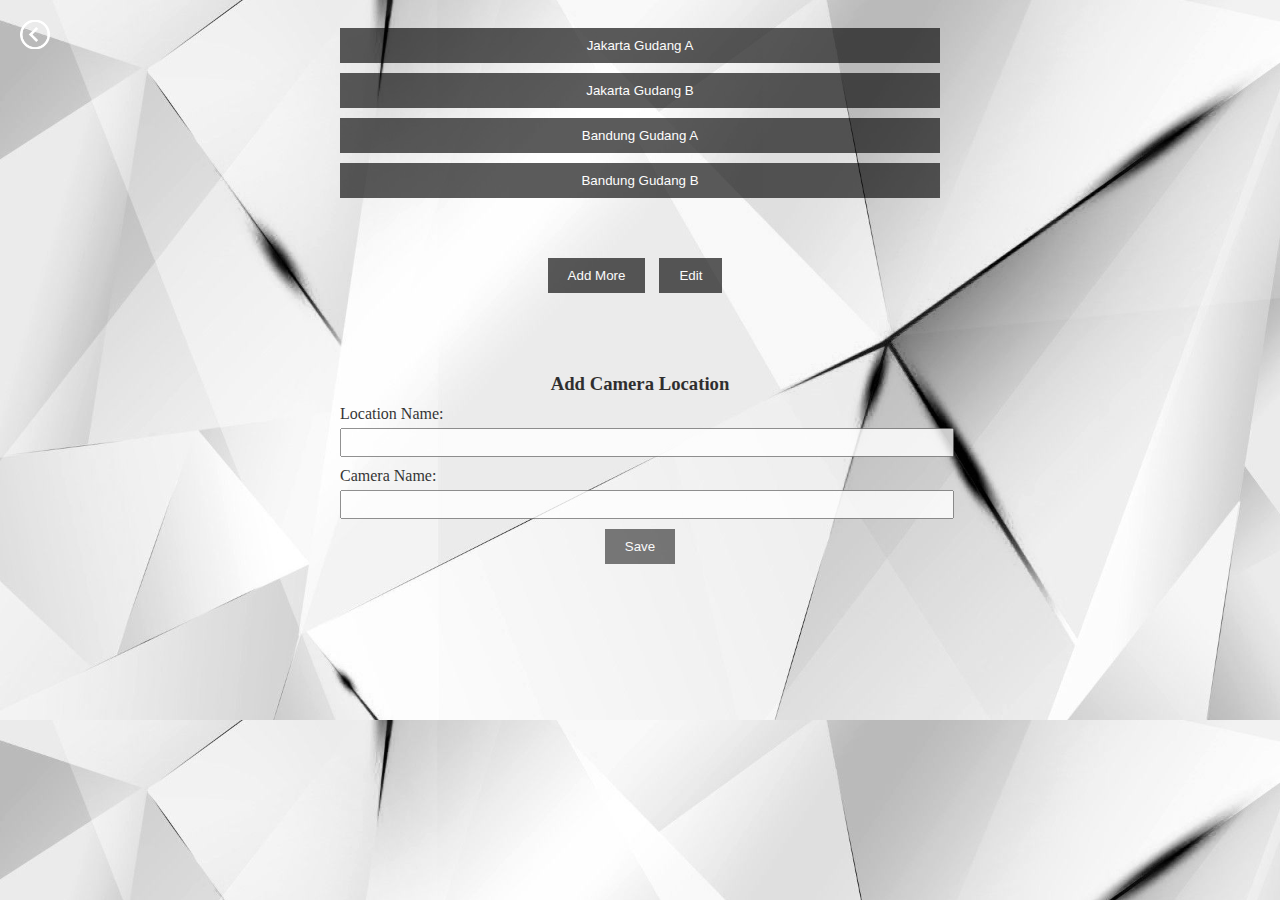
<file: Add Camera/index.html>
<!DOCTYPE html>
<html>
   <head>
      <title>Camera Locations</title>
      <link rel="stylesheet" href="style.css">
   </head>
   <body>
      <div class="container">
         <a href="../Main Page/Main Menu.html"><img src="backbutton.png" alt="" class="back-button"></a>
         <div class="camera-locations">
            <button class="location-button"  style="color: white; opacity: 80%;">Jakarta Gudang A</button>
            <button class="location-button"  style="color: white; opacity: 80%;">Jakarta Gudang B</button>
            <button class="location-button"  style="color: white; opacity: 80%;">Bandung Gudang A</button>
            <button class="location-button"  style="color: white; opacity: 80%;">Bandung Gudang B</button>
         </div>
         <button class="add-more-button" style="color: white; opacity: 80%;">Add More</button>
         <button class="edit-button" style="color: white; opacity: 80%;">Edit</button>
         <div class="add-camera-form hidden" style="color: rgb(0, 0, 0); opacity: 80%;">
            <h3>Add Camera Location</h3>
            <form>
               <label for="location-name" >Location Name:</label>
               <input type="text" id="location-name" name="location-name">
               <label for="camera-name" >Camera Name:</label>
               <input type="text" id="camera-name" name="camera-name">
               <button type="submit">Save</button>
            </form>
         </div>
      </div>
   </body>
</html>
</file>
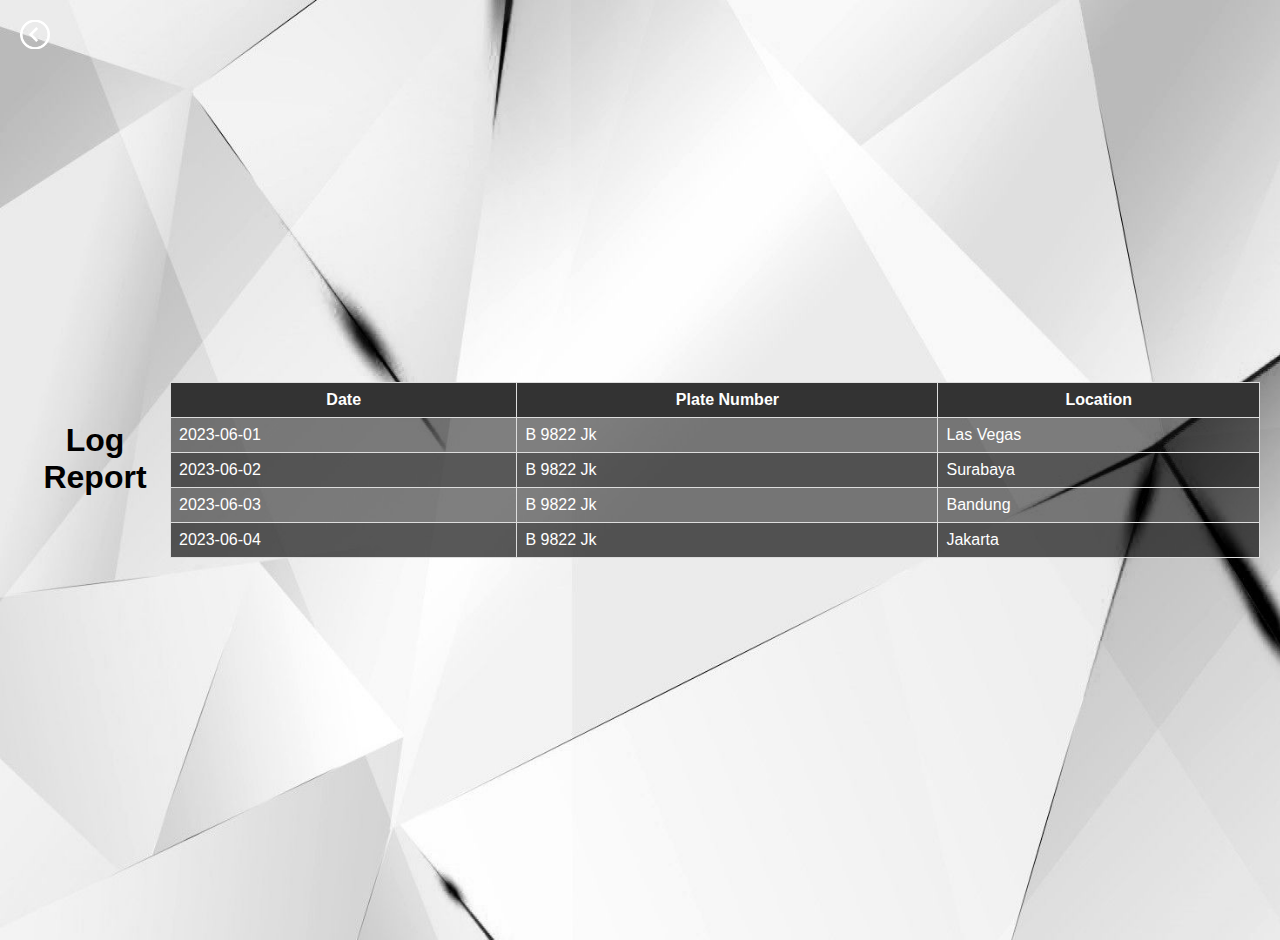
<file: Log Reports/Log Report.html>
<!DOCTYPE html>
<html>
<head>
  <title>Log Report</title>
  <style>
    body {
      font-family: Arial, sans-serif;
      margin: 20px;
      display: flex;
      justify-content: center; 
      align-items: center; 
      min-height: 100vh; 
    }

    h1 {
      text-align: center;
      margin-top: 0;
    }

    table {
      width: 100%;
      border-collapse: collapse;
      background-color: rgba(0, 0, 0, 0.5);
    }

    th, td {
      border: 1px solid #ddd;
      padding: 8px;
      color: white;
    }

    th {
      background-color: #333; 
    }

    tr:nth-child(even) {
      background-color: rgba(0, 0, 0, 0.3);
    }

    body{
        background-image: url(background-white.jpg);
        background-size: cover;
        overflow: hidden;
    }

    .back-button {
    width: 30px;
    position: absolute;
    top: 20px;
    left: 20px;
  }
  </style>
</head>
<body>
    <a href="../Main Page/Main Menu.html"><img src="backbutton.png" alt="" class="back-button"></img></a>
  <h1>Log Report</h1>
  <table>
    <thead>
      <tr>
        <th>Date</th>
        <th>Plate Number</th>
        <th>Location</th>
      </tr>
    </thead>
    <tbody>
      <tr>
        <td>2023-06-01</td>
        <td>B 9822 Jk</td>
        <td>Las Vegas</td>
      </tr>
      <tr>
        <td>2023-06-02</td>
        <td>B 9822 Jk</td>
        <td>Surabaya</td>
      </tr>
      <tr>
        <td>2023-06-03</td>
        <td>B 9822 Jk</td>
        <td>Bandung</td>
      </tr>
      <tr>
        <td>2023-06-04</td>
        <td>B 9822 Jk</td>
        <td>Jakarta</td>
      </tr>
    </tbody>
  </table>
</body>
</html>
</file>
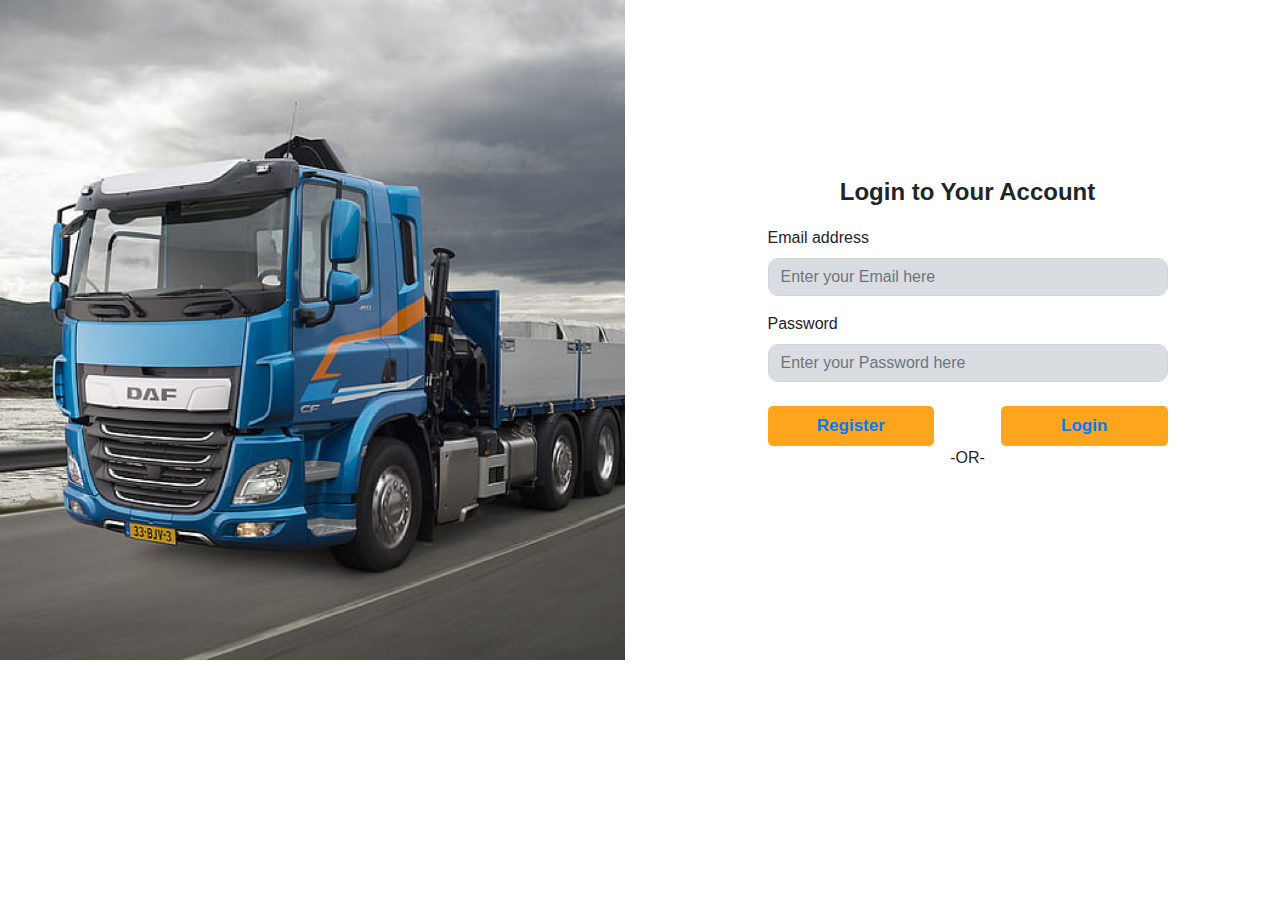
<file: Login Page/Login.html>
<!doctype html>
<html lang="en">
  <head>
    <!-- Required meta tags -->
    <meta charset="utf-8">
    <meta name="viewport" content="width=device-width, initial-scale=1, shrink-to-fit=no">

    <!-- Bootstrap CSS -->
    <link rel="stylesheet" href="https://cdn.jsdelivr.net/npm/bootstrap@4.6.2/dist/css/bootstrap.min.css">
    <link rel="stylesheet" href="style.css">

    <title>Login Page</title>
  </head>
  <body>

    <div class="divide">
        <div class="row">
            <div class="kiri col-md-6 h-100">
                <img class="mw-100" src="Login Page.png" alt="Max-width 100%">
            </div> 
            <div class="col-md-6">
                <div class="kanan h-100 card border-0 mx-auto">
                    <div class="my-auto">
                      <p class="text-login font-weight-bold">
                        Login to Your Account
                    </p>
                    <form>
                        <div class="form-group">
                          <label for="exampleInputEmail1">Email address</label>
                          <input type="email" class="form-control curved-10" placeholder="Enter your Email here" id="exampleInputEmail1" aria-describedby="emailHelp">
                        </div>
                        <div class="form-group">
                          <label for="exampleInputPassword1">Password</label>
                          <input type="password" class="form-control curved-10" placeholder="Enter your Password here" id="exampleInputPassword1">
                        </div>
                        <div class="d-flex justify-content-between mt-4">
                          <button class="btn btn-regis font-weight-bold col-5">
                            <a href="../Register Page/Register Page.html">Register</a>
                            </button>
                            <button class="btn btn-login font-weight-bold col-5">
                                <a href="../Main Page/Main Menu.html">Login</a>
                            </button>
                        </div>
                      </form>
                      <p class="text-center">
                        -OR-
                      </p>
                      <div class="g-signin2" data-onsuccess="onSignIn"></div>
                    </div>
                </div>
            </div>
        </div>
    </div>

    <script src="https://apis.google.com/js/platform.js" async defer></script>

    <!-- Optional JavaScript; choose one of the two! -->

    <!-- Option 1: jQuery and Bootstrap Bundle (includes Popper) -->
    <script src="https://cdn.jsdelivr.net/npm/jquery@3.5.1/dist/jquery.slim.min.js" integrity="sha384-DfXdz2htPH0lsSSs5nCTpuj/zy4C+OGpamoFVy38MVBnE+IbbVYUew+OrCXaRkfj" crossorigin="anonymous"></script>
    <script src="https://cdn.jsdelivr.net/npm/bootstrap@4.6.2/dist/js/bootstrap.bundle.min.js" integrity="sha384-Fy6S3B9q64WdZWQUiU+q4/2Lc9npb8tCaSX9FK7E8HnRr0Jz8D6OP9dO5Vg3Q9ct" crossorigin="anonymous"></script>

    <!-- Option 2: Separate Popper and Bootstrap JS -->
    <!--
    <script src="https://cdn.jsdelivr.net/npm/jquery@3.5.1/dist/jquery.slim.min.js" integrity="sha384-DfXdz2htPH0lsSSs5nCTpuj/zy4C+OGpamoFVy38MVBnE+IbbVYUew+OrCXaRkfj" crossorigin="anonymous"></script>
    <script src="https://cdn.jsdelivr.net/npm/popper.js@1.16.1/dist/umd/popper.min.js" integrity="sha384-9/reFTGAW83EW2RDu2S0VKaIzap3H66lZH81PoYlFhbGU+6BZp6G7niu735Sk7lN" crossorigin="anonymous"></script>
    <script src="https://cdn.jsdelivr.net/npm/bootstrap@4.6.2/dist/js/bootstrap.min.js" integrity="sha384-+sLIOodYLS7CIrQpBjl+C7nPvqq+FbNUBDunl/OZv93DB7Ln/533i8e/mZXLi/P+" crossorigin="anonymous"></script>
    -->
  </body>
</html>
</file>
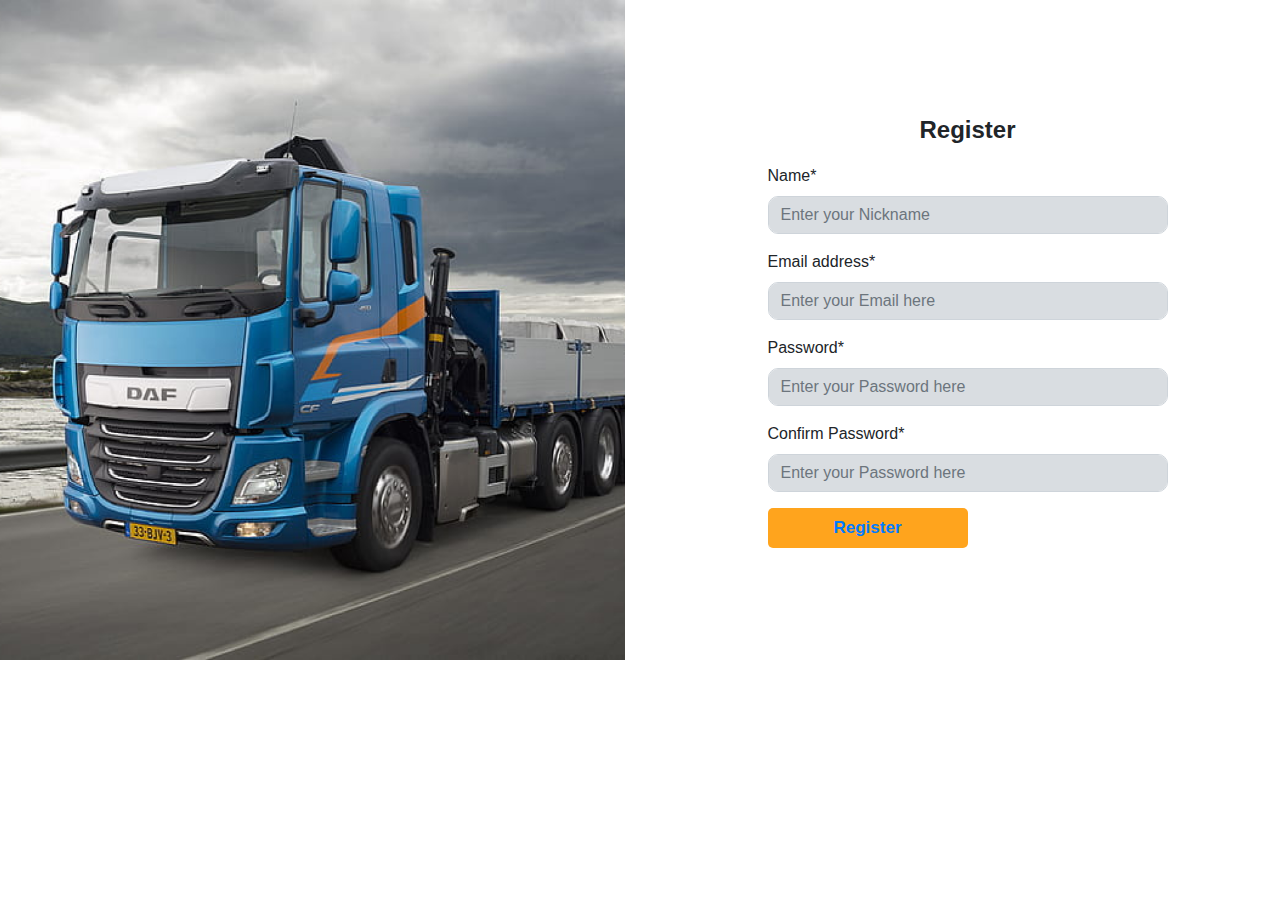
<file: Register Page/Register Page.html>
<!doctype html>
<html lang="en">
  <head>
    <!-- Required meta tags -->
    <meta charset="utf-8">
    <meta name="viewport" content="width=device-width, initial-scale=1, shrink-to-fit=no">

    <!-- Bootstrap CSS -->
    <link rel="stylesheet" href="https://cdn.jsdelivr.net/npm/bootstrap@4.6.2/dist/css/bootstrap.min.css">
    <link rel="stylesheet" href="styles.css"> 

    <title>Register Page</title>
  </head>
  <body>

    <div class="divide">
        <div class="row">
            <div class="kiri col-md-6 h-100">
                <img class="mw-100" src="Login Page.png" alt="Max-width 100%">
            </div> 
            <div class="col-md-6">
                <div class="kanan h-100 card border-0 mx-auto">
                    <div class="my-auto">
                      <p class="text-login font-weight-bold">
                        Register
                    </p>
                    <form>
                      <div class="form-group">
                        <label for="exampleInputPassword1">Name*</label>
                        <input type="text" class="form-control curved-10" placeholder="Enter your Nickname" id="exampleInputPassword1">
                      </div>
                        <div class="form-group">
                          <label for="exampleInputEmail1">Email address*</label>
                          <input type="email" class="form-control curved-10" placeholder="Enter your Email here" id="exampleInputEmail1" aria-describedby="emailHelp">
                        </div>
                        <div class="form-group">
                          <label for="exampleInputPassword1">Password*</label>
                          <input type="password" class="form-control curved-10" placeholder="Enter your Password here" id="exampleInputPassword1">
                        </div>
                        <div class="form-group">
                            <label for="exampleInputPassword1">Confirm Password*</label>
                            <input type="password" class="form-control curved-10" placeholder="Enter your Password here" id="exampleInputPassword1">
                          </div>
                          <button class="btn btn-login font-weight-bold col-6">
                            <a href="../Login Page/Login.html">Register</a>
                        </button>
                      </form>   
                    </div>
                </div>
            </div>
        </div>
    </div>

    <!-- Optional JavaScript; choose one of the two! -->

    <!-- Option 1: jQuery and Bootstrap Bundle (includes Popper) -->
    <script src="https://cdn.jsdelivr.net/npm/jquery@3.5.1/dist/jquery.slim.min.js" integrity="sha384-DfXdz2htPH0lsSSs5nCTpuj/zy4C+OGpamoFVy38MVBnE+IbbVYUew+OrCXaRkfj" crossorigin="anonymous"></script>
    <script src="https://cdn.jsdelivr.net/npm/bootstrap@4.6.2/dist/js/bootstrap.bundle.min.js" integrity="sha384-Fy6S3B9q64WdZWQUiU+q4/2Lc9npb8tCaSX9FK7E8HnRr0Jz8D6OP9dO5Vg3Q9ct" crossorigin="anonymous"></script>

    <!-- Option 2: Separate Popper and Bootstrap JS -->
    <!--
    <script src="https://cdn.jsdelivr.net/npm/jquery@3.5.1/dist/jquery.slim.min.js" integrity="sha384-DfXdz2htPH0lsSSs5nCTpuj/zy4C+OGpamoFVy38MVBnE+IbbVYUew+OrCXaRkfj" crossorigin="anonymous"></script>
    <script src="https://cdn.jsdelivr.net/npm/popper.js@1.16.1/dist/umd/popper.min.js" integrity="sha384-9/reFTGAW83EW2RDu2S0VKaIzap3H66lZH81PoYlFhbGU+6BZp6G7niu735Sk7lN" crossorigin="anonymous"></script>
    <script src="https://cdn.jsdelivr.net/npm/bootstrap@4.6.2/dist/js/bootstrap.min.js" integrity="sha384-+sLIOodYLS7CIrQpBjl+C7nPvqq+FbNUBDunl/OZv93DB7Ln/533i8e/mZXLi/P+" crossorigin="anonymous"></script>
    -->
  </body>
</html>
</file>
<file: Add Camera/style.css>
body{
    background-image: url(background-white.jpg);
    overflow: hidden;
    background-size: cover;
}

.container {
    max-width: 600px;
    margin: 0 auto;
    padding: 20px;
    text-align: center;
  }
  
  .back-button {
    width: 30px;
    position: absolute;
    top: 20px;
    left: 20px;
  }

  .camera-locations,
.add-more-button,
.edit-button,
.add-camera-form {
  margin: auto;
  margin-bottom: 10%;
}

  .location-button {
    display: block;
    width: 100%;
    padding: 10px;
    margin-bottom: 10px;
    background-color: rgba(0, 0, 0, 0.8);
    border: none;
    color: white;
    opacity: 0.8;
    cursor: pointer;
    transition: opacity 0.3s;
  }
  
  .location-button:hover {
    opacity: 1;
  }
  
  .add-more-button,
  .edit-button {
    display: inline-block;
    padding: 10px 20px;
    margin-right: 10px;
    background-color: rgba(0, 0, 0, 0.8);
    border: none;
    color: white;
    opacity: 0.8;
    cursor: pointer;
    transition: opacity 0.3s;
  }
  
  .add-more-button:hover,
  .edit-button:hover {
    opacity: 1;
  }
  
  .add-camera-form {
    margin-top: 20px;
    text-align: center;
  }
  
  .add-camera-form h3 {
    margin-bottom: 10px;
  }
  
  .add-camera-form label {
    display: block;
    margin-bottom: 5px;
    text-align: left;
  }
  
  .add-camera-form input {
    width: 100%;
    padding: 5px;
    margin-bottom: 10px;
  }
  
  .add-camera-form button[type="submit"] {
    display: block;
    margin: 0 auto;
    padding: 10px 20px;
    background-color: rgba(0, 0, 0, 0.8);
    border: none;
    color: white;
    opacity: 0.8;
    cursor: pointer;
    transition: opacity 0.3s;
  }
  
  .add-camera-form button[type="submit"]:hover {
    opacity: 1;
  }
</file>
<file: Login Page/style.css>
body{
    overflow: hidden;
}

.kanan{
    width: 400px;
    height: auto;
}

.text-login{
    text-align: center;
    font-size: 24px;
}

.curved-10{
    border-radius: 10px !important;
    background-color: #d9dde1;
}

.btn-regis{
    background-color: #ffa41d;
    border-radius: 5px;
    font-size: 17px !important;
}

.btn-login{
    background-color: #ffa41d;
    border-radius: 5px;
    font-size: 17px !important;
}
</file>
<file: Register Page/styles.css>
body{
    overflow: hidden;
}

.kanan{
    width: 400px;
    height: auto;
}

.text-login{
    text-align: center;
    font-size: 24px;
}

.curved-10{
    border-radius: 10px !important;
    background-color: #d9dde1;
}

.btn-regis{
    background-color: #ffa41d;
    border-radius: 5px;
    font-size: 17px !important;
}

.btn-login{
    background-color: #ffa41d;
    border-radius: 5px;
    font-size: 17px !important;
}
</file>
